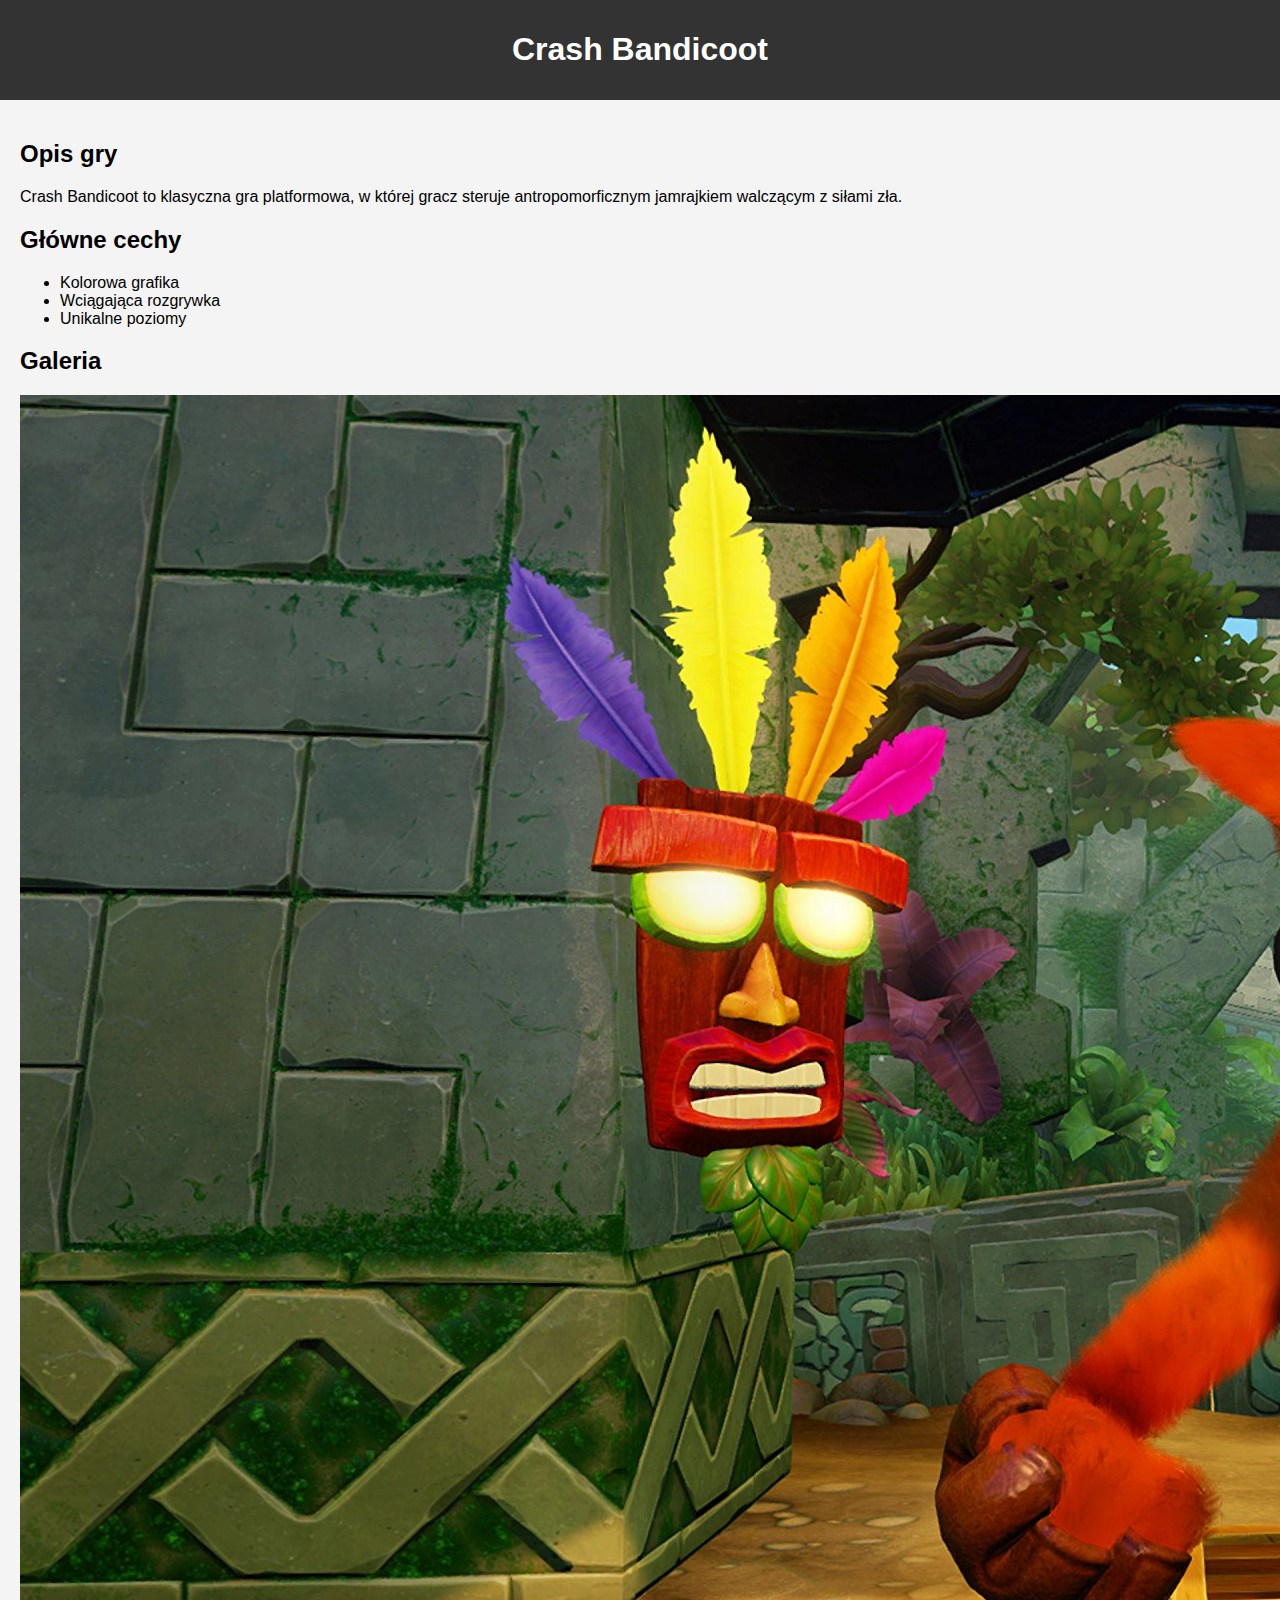
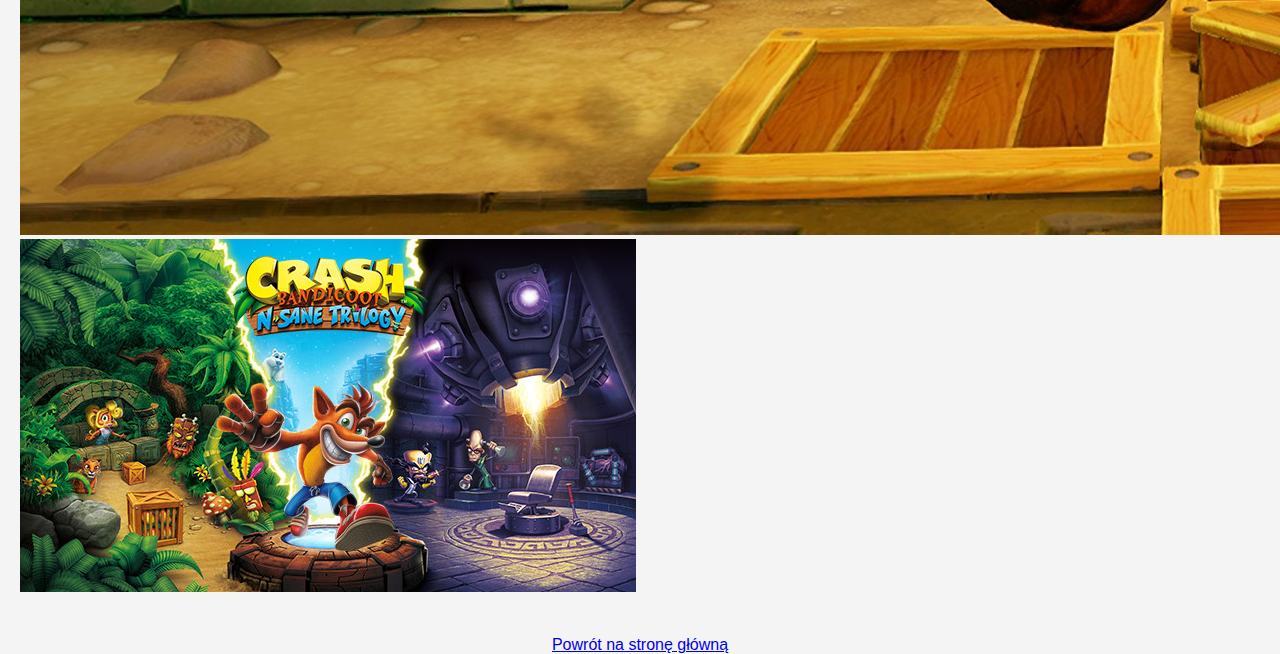
<file: crash.html>
<!DOCTYPE html>
<html lang="pl">
<head>
    <meta charset="UTF-8">
    <meta name="viewport" content="width=device-width, initial-scale=1.0">
    <title>Crash Bandicoot</title>
    <link rel="stylesheet" href="style.css">
</head>
<body>
    <header>
        <h1>Crash Bandicoot</h1>
    </header>
    <main>
        <h2>Opis gry</h2>
        <p>Crash Bandicoot to klasyczna gra platformowa, w której gracz steruje antropomorficznym jamrajkiem walczącym z siłami zła.</p>
        <h2>Główne cechy</h2>
        <ul>
            <li>Kolorowa grafika</li>
            <li>Wciągająca rozgrywka</li>
            <li>Unikalne poziomy</li>
        </ul>
        <h2>Galeria</h2>
        <img src="crash1.jpg" alt="Screen z Crash Bandicoot">
        <img src="crash2.jpg" alt="Screen z Crash Bandicoot">
    </main>
    <footer>
        <a href="index.html">Powrót na stronę główną</a>
    </footer>
</body>
</html>
</file>
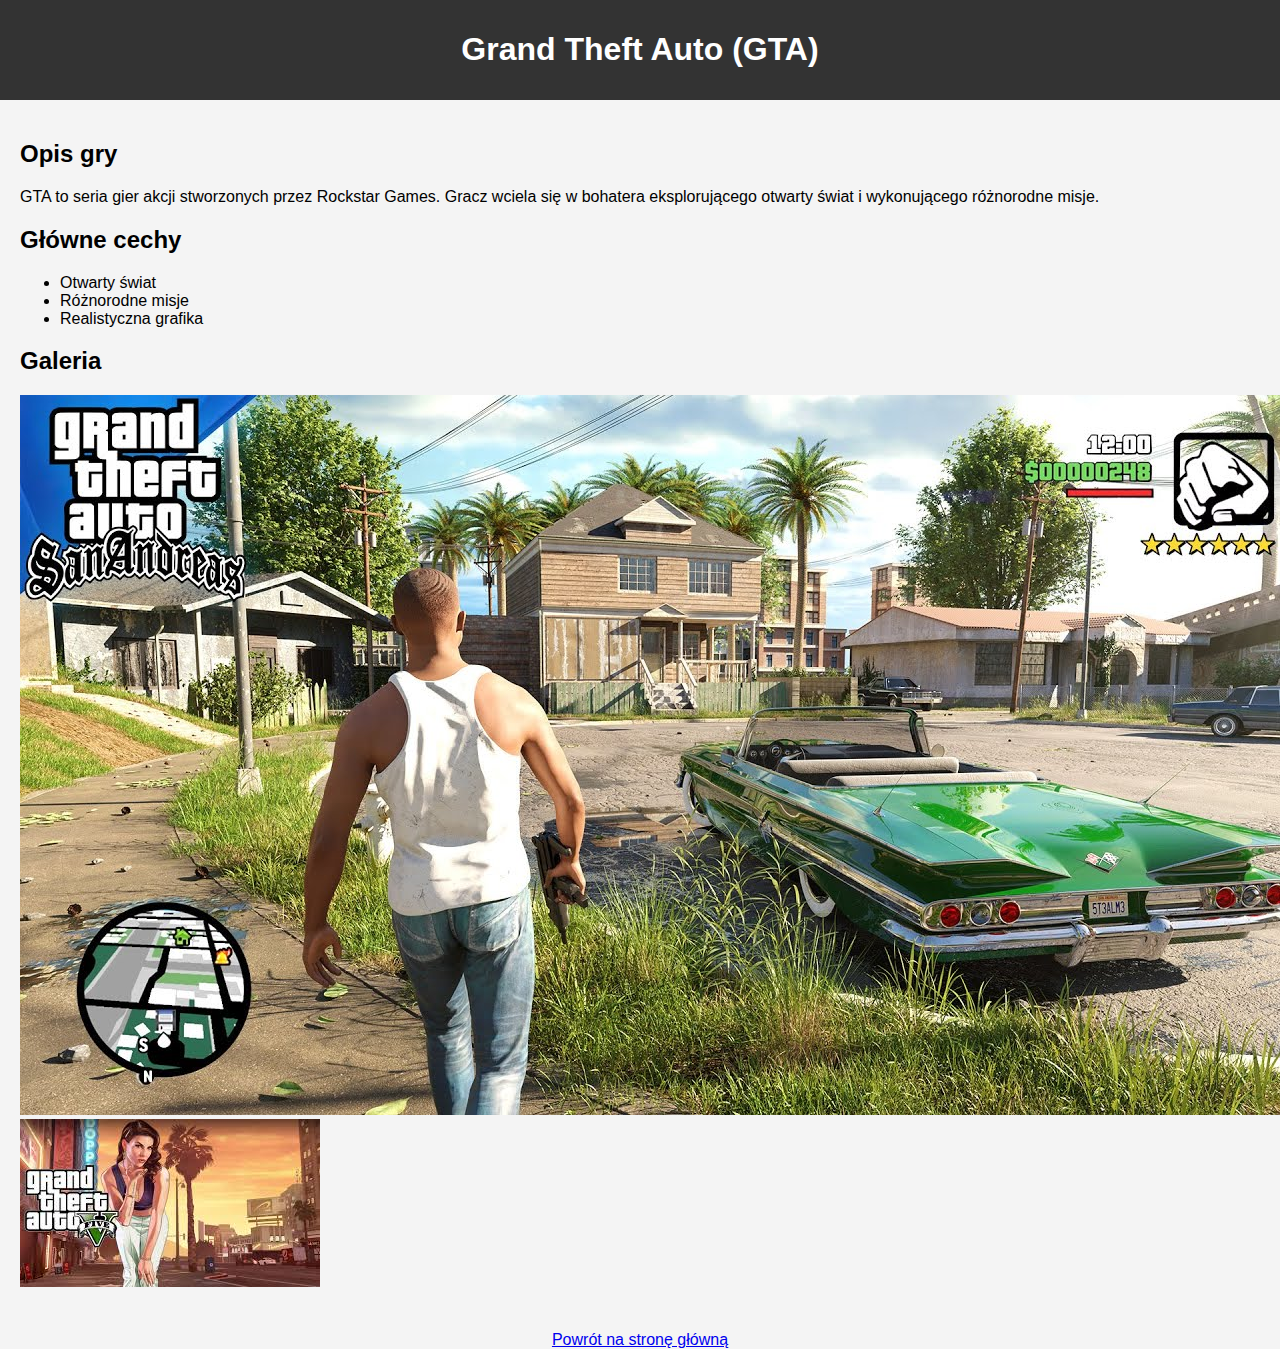
<file: gta.html>
<!DOCTYPE html>
<html lang="pl">
<head>
    <meta charset="UTF-8">
    <meta name="viewport" content="width=device-width, initial-scale=1.0">
    <title>GTA</title>
    <link rel="stylesheet" href="style.css">
</head>
<body>
    <header>
        <h1>Grand Theft Auto (GTA)</h1>
    </header>
    <main>
        <h2>Opis gry</h2>
        <p>GTA to seria gier akcji stworzonych przez Rockstar Games. Gracz wciela się w bohatera eksplorującego otwarty świat i wykonującego różnorodne misje.</p>
        <h2>Główne cechy</h2>
        <ul>
            <li>Otwarty świat</li>
            <li>Różnorodne misje</li>
            <li>Realistyczna grafika</li>
        </ul>
        <h2>Galeria</h2>
        <img src="gta1.jpg" alt="Screen z GTA">
        <img src="gta2.jpg" alt="Screen z GTA">
    </main>
    <footer>
        <a href="index.html">Powrót na stronę główną</a>
    </footer>
</body>
</html>
</file>
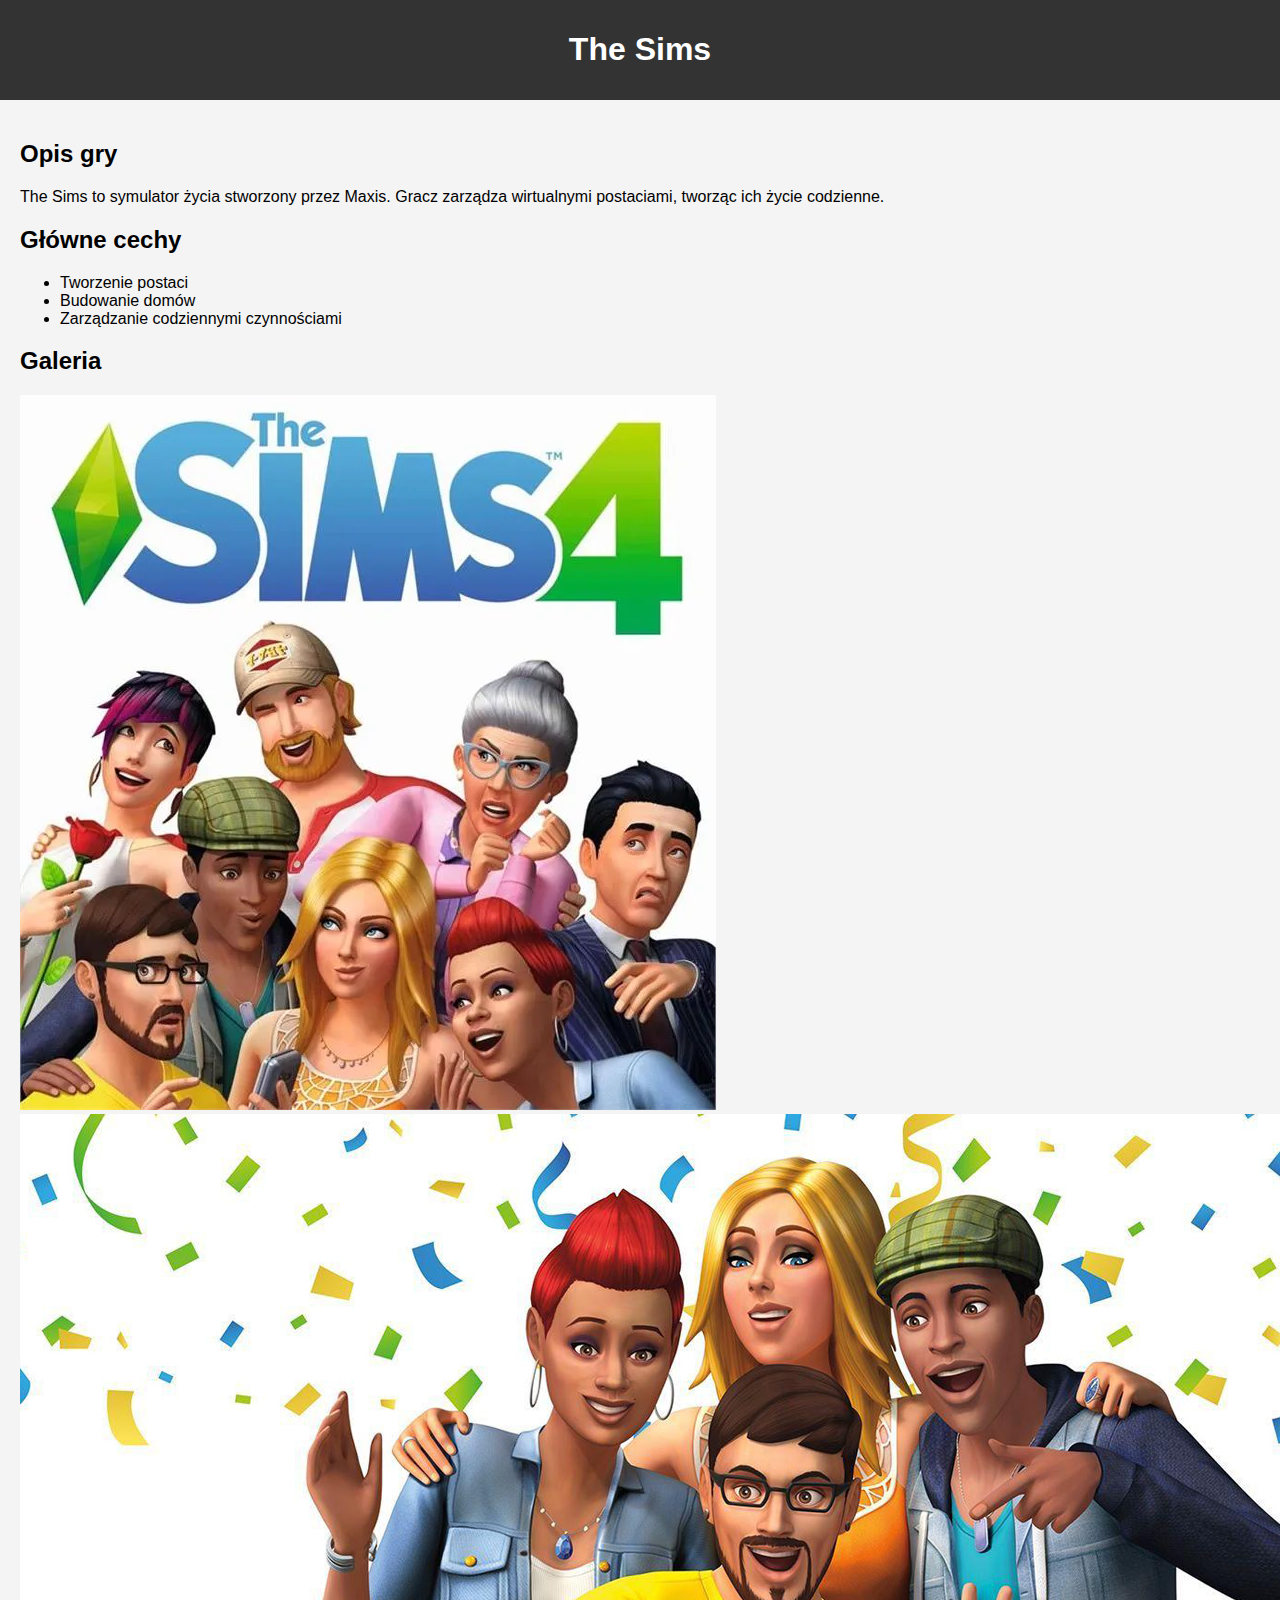
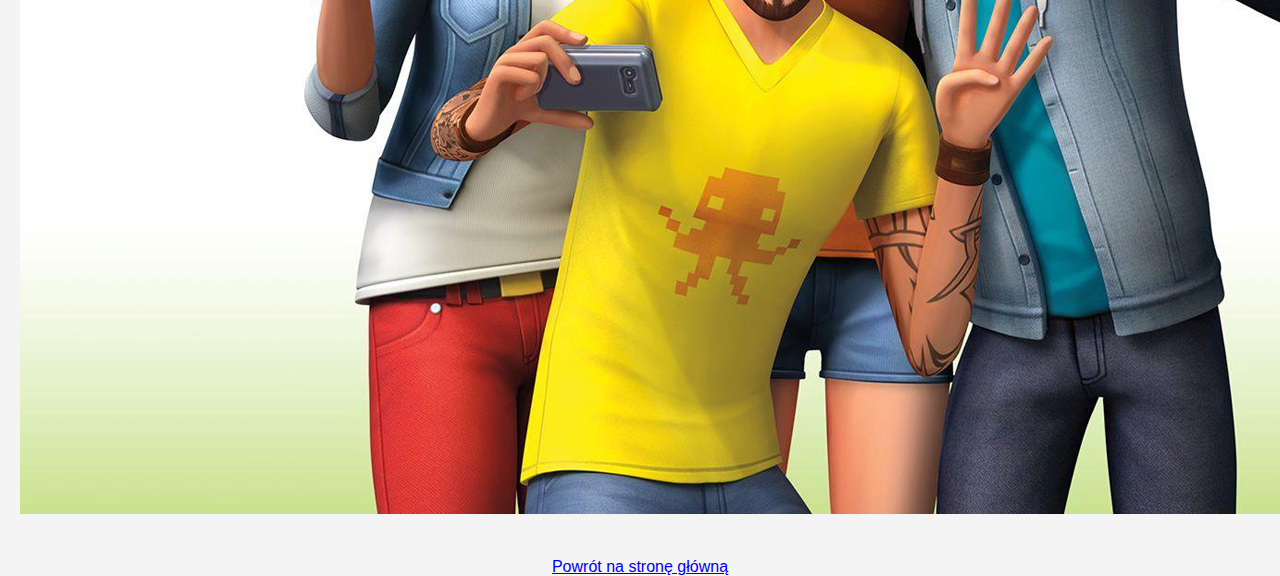
<file: sims.html>
<!DOCTYPE html>
<html lang="pl">
<head>
    <meta charset="UTF-8">
    <meta name="viewport" content="width=device-width, initial-scale=1.0">
    <title>The Sims</title>
    <link rel="stylesheet" href="style.css">
</head>
<body>
    <header>
        <h1>The Sims</h1>
    </header>
    <main>
        <h2>Opis gry</h2>
        <p>The Sims to symulator życia stworzony przez Maxis. Gracz zarządza wirtualnymi postaciami, tworząc ich życie codzienne.</p>
        <h2>Główne cechy</h2>
        <ul>
            <li>Tworzenie postaci</li>
            <li>Budowanie domów</li>
            <li>Zarządzanie codziennymi czynnościami</li>
        </ul>
        <h2>Galeria</h2>
        <img src="sims1.jpg" alt="Screen z The Sims">
        <img src="sims2.jpg" alt="Screen z The Sims">
    </main>
    <footer>
        <a href="index.html">Powrót na stronę główną</a>
    </footer>
</body>
</html>
</file>
<file: style.css>
body {
    font-family: Arial, sans-serif;
    margin: 0;
    padding: 0;
    background-color: #f4f4f4;
}
header {
    background-color: #333;
    color: white;
    padding: 10px 0;
    text-align: center;
}
nav ul {
    list-style: none;
    padding: 0;
    text-align: center;
}
nav ul li {
    display: inline;
    margin: 0 15px;
}
nav ul li a {
    text-decoration: none;
    color: #333;
}
main {
    padding: 20px;
}
footer {
    text-align: center;
    margin-top: 20px;
}
</file>
